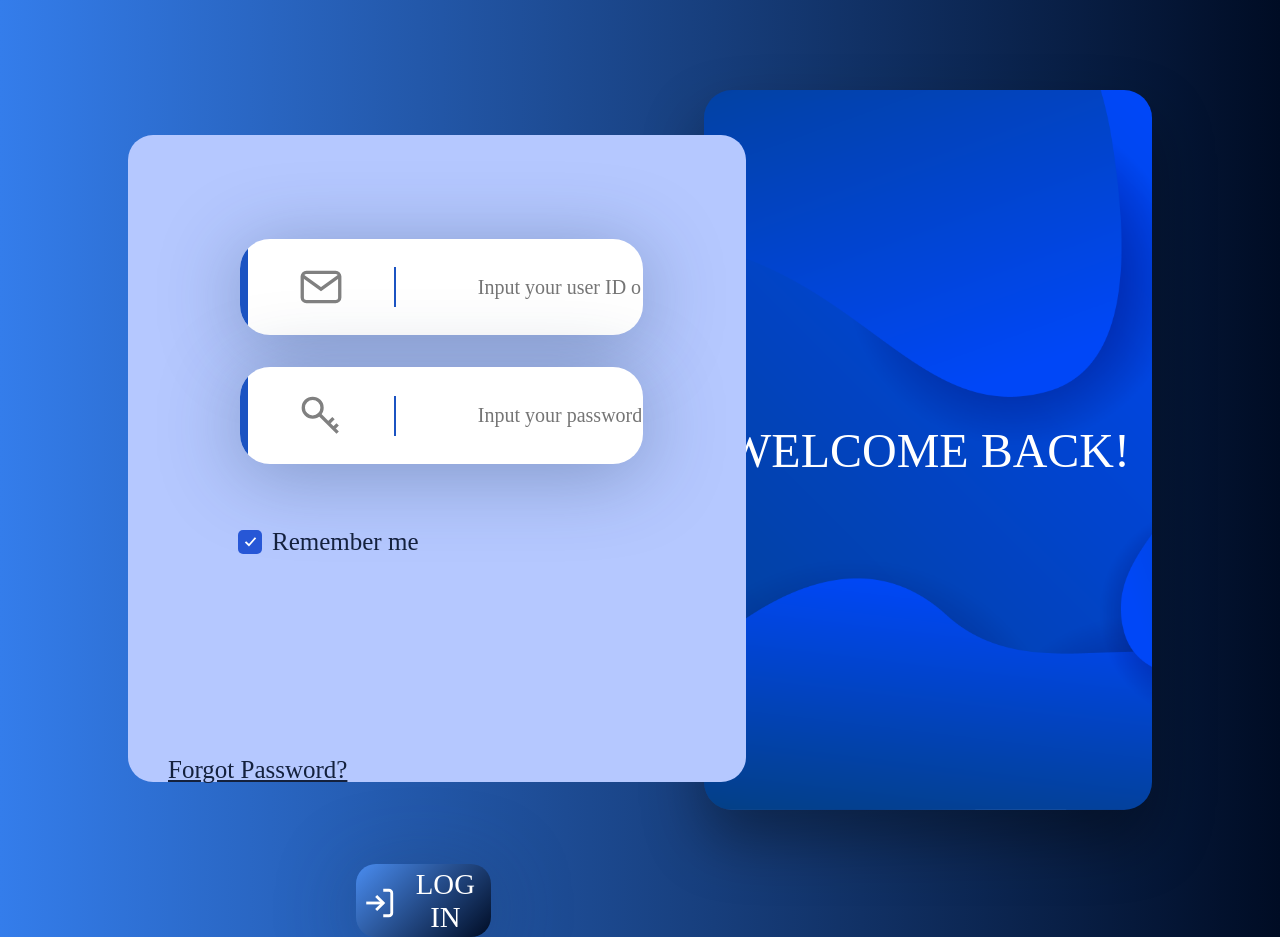
<file: index.html>
<!doctype html>
<html lang="en">
  <head>
    <meta charset="UTF-8" />
    <meta name="viewport" content="width=device-width, initial-scale=1.0" />
    <title>WALLET APP</title>
    <link rel="stylesheet" href="style.css" />
  </head>
  <body>
    <div>
      <div class="both">
        <div class="login">
          <div class="username">
            <div class="blueOne"></div>
            <div class="icon-wrap">
              <svg
                viewBox="0 0 24 24"
                fill="none"
                stroke="currentColor"
                stroke-width="1.6"
              >
                <rect x="3" y="5" width="18" height="14" rx="2" />
                <path d="M3 6.5 12 13 21 6.5" />
              </svg>
            </div>
            <div class="blueOnee"></div>
            <input
              class="teeext usernamein"
              type="text"
              placeholder="Input your user ID or Email"
            />
          </div>
          <div class="password">
            <div class="blueTwo"></div>
            <div class="icon-wrap">
              <svg
                viewBox="0 0 24 24"
                fill="none"
                stroke="currentColor"
                stroke-width="1.6"
              >
                <circle cx="8" cy="8" r="4.5" />
                <path d="M11.3 11.3 20 20M15.5 15.5 18 13M18 18l2-2" />
              </svg>
            </div>
            <div class="blueTwoo"></div>
            <input
              class="teeext passwordin"
              type="text"
              placeholder="Input your password "
            />
          </div>
          <div class="options-row">
            <label class="remember-me">
              <input type="checkbox" checked />
              <span class="checkbox-box">
                <svg
                  viewBox="0 0 24 24"
                  fill="none"
                  stroke="white"
                  stroke-width="3"
                >
                  <path d="M4 12.5 9.5 18 20 6" />
                </svg>
              </span>
              Remember me
            </label>

            <a href="#" class="forgot-password">Forgot Password?</a>
          </div>
          <a href="main.html">
            <button class="login-btn" type="button">
              <span>
                <svg viewBox="0 0 24 24" stroke-width="2">
                  <path d="M15 3h4a2 2 0 012 2v14a2 2 0 01-2 2h-4"></path>
                  <path d="M10 17l5-5-5-5"></path>
                  <path d="M15 12H3"></path>
                </svg>
              </span>
              <span>LOG IN</span>
            </button>
          </a>
        </div>
        <div class="welcoming"><span class="welcome">WELCOME BACK!</span></div>
      </div>
    </div>
    <script src="data.js"></script>
<script src="script.js"></script>
  </body>
</html>
</file>
<file: style.css>
* {
  font-family: "Book Antiqua";
  
}
body {
  height: 100vh;
  display: flex;
  justify-content: center;
  align-items: center;
  background: linear-gradient(90deg, #347deb, #000c24);
}

.welcoming {
  position: absolute;
  top: 10%;
  right: 10%;
  width: 35%;
  height: 80%;
  border-radius: 28px;
  background: url(img/Vectors.png);
  overflow: hidden;
  box-shadow: 0 30px 60px rgba(0, 0, 0, 0.35);
  z-index: 1;
  background-size: cover;
  background-position: center;
  display: flex;
  align-items: center;
  justify-content: center;
}
.login {
  position: absolute;
  left: 10%;
  top: 15%;
  width: 42%;
  height: 63%;
  background: #b5c8ff;
  border-radius: 25px;
  z-index: 2;
  padding: 40px;
}

.username {
  background-color: white;
  margin-top: 4rem;
  margin-left: 4.5rem;
  width: 75%;
  height: 17%;
  border-radius: 30px;
  display: flex;
  align-items: center;
  overflow: hidden;
  box-shadow: 0 10px 80px rgba(31, 58, 88, 0.35);
}
.password {
  background-color: white;
  margin-top: 2rem;
  margin-left: 4.5rem;
  width: 75%;
  height: 17%;
  border-radius: 30px;
  display: flex;
  align-items: center;
  overflow: hidden;
  box-shadow: 0 10px 80px rgba(31, 58, 88, 0.35);
}
.login-btn {
  background: linear-gradient(135deg, #4a8df1, #000c24);
  margin-top: 5rem;
  margin-left: 35%;
  width: 25%;
  height: 13%;
  border-radius: 20px;
  box-shadow: 0 10px 80px rgba(31, 58, 88, 0.35);
  border: none;
  cursor: pointer;
  display: flex;
  align-items: center;
  justify-content: center;
  gap: 10px;
}

.login-btn svg {
  width: 34px;
  height: 34px;
  fill: none;
  stroke: white;
  flex-shrink: 0;
  margin-top: 0.7rem;
}
.login-btn span {
  font-size: 1.8rem;
  color: white;
}

.icon-wrap {
  display: flex;
  width: 50px;
  height: 50px;
  margin-left: 3rem;
  color: gray;
}

.blueOne {
  background-color: #1b53c2;
  margin-top: 0rem;
  margin-left: 0rem;
  width: 5%;
  height: 6.4rem;
  border-radius: 30px 0px 0px 30px;
}
.blueOnee {
  background-color: #1b53c2;
  margin-top: 0rem;
  margin-left: 3rem;
  width: 1%;
  height: 2.5rem;
}

.blueTwo {
  background-color: #1b53c2;
  margin-top: 0rem;
  margin-left: 0rem;
  width: 5%;
  height: 6.4rem;
  border-radius: 30px 0px 0px 30px;
}
.teeext {
  border: none;
  outline: none;
  background: transparent;
  box-shadow: none;
  -webkit-appearance: none;
  -moz-appearance: none;
  appearance: none;
  font-size: 20px;
  width: 100%;
  margin-left: 5rem;
}

.blueTwoo {
  background-color: #1b53c2;
  margin-top: 0rem;
  margin-left: 3rem;
  width: 1%;
  height: 2.5rem;
}

.welcome {
  font-size: 3rem;
  text-align: center;
  color: white;
}

.options-row {
  display: flex;
  align-items: center;
  margin-top: 4rem;
  flex-wrap: wrap;
  gap: 200px;
}

.remember-me {
  display: flex;
  align-items: center;
  gap: 10px;
  font-size: 25px;
  color: #14213d;
  cursor: pointer;
  user-select: none;
  margin-left: 70px;
  
}
.remember-me input[type="checkbox"] {
  display: none;
}
.checkbox-box {
  width: 24px;
  height: 24px;
  border-radius: 5px;
  background: #2757d6;
  display: flex;
  align-items: center;
  justify-content: center;
  flex-shrink: 0;
}

.checkbox-box svg {
  width: 15px;
  height: 15px;
}

.forgot-password {
  font-size: 25px;
  color: #14213d;
  text-decoration: underline;
}



a {
  text-decoration: none;
  color: inherit;
}
</file>
<file: main-style.css>
body {
  margin: 0;
  padding: 40px;
  font-family:
    "Book Antiqua", Palatino, "Palatino Linotype", "Palatino LT STD", Georgia,
    serif;

  background: linear-gradient(90deg, #347deb, #000c24);
  color: white;
}
.top {
  display: flex;
  justify-content: center;
  align-items: center;
  margin: 10px 0px 40px 50px;
}
.top h1 {
  font-size: 55px;
  margin: 0;
  margin-right: 800px;
  margin-left: -50px;
}
.top .balance {
  font-size: 65px;
}
.cont {
  display: flex;
  gap: 50px;
  margin: 10px 200px 100px 200px;
}
.transactions {
  background-color: #7d9df0;
  border-radius: 30px;
  padding: 20px;
  flex: 2;
}

.row {
  display: flex;
  justify-content: space-between;
  align-items: center;
  padding: 10px 10px;
  border-bottom: 1px solid rgba(255, 255, 255, 0.3);
}

.row:last-child {
  border-bottom: none;
}
.tag {
  padding: 8px 20px;
  border-radius: 20px;
  color: white;
  font-size: 20px;
  margin-left: 20px;
}
.reddd {
    background: linear-gradient(90deg, #e35252, #4f0303);

}
.deposit {
  background: linear-gradient(90deg, #93fd88, #0e5400);
}

.withdrawal {
  background: linear-gradient(90deg, #93fd88, #0e5400);
}

.amount {
  font-size: 45px;
  margin-right: 30px;
}
.cards {
  flex: 1;
  display: flex;
  flex-direction: column;
  gap: 25px;
}

.card {
  border-radius: 50px;
  padding: 35px;
  color: white;
}

.card h2 {
  margin: -10px 0 20px 0;
  font-size: 40px;
}

.card .inputs {
  display: flex;
  align-items: center;
  gap: 10px;
}

.card input {
  flex: 1;
  padding: 12px;
  border-radius: 10px;
  border: none;
  background-color: rgba(255, 255, 255, 0.4);
}

.card button {
  padding: 12px 15px;
  border-radius: 10px;
  border: none;
  background-color: white;
  cursor: pointer;
}

.labels {
  display: flex;
  justify-content: normal;
  margin-top: 5px;
}

.labels span {
  font-size: 22px;
  text-align: center;
  flex: 1;
  margin-top: 2px;
}

.transfer {
  background: linear-gradient(90deg, #f9e85d, #c85102);
}

.transfer .labels,
.close .labels {
  padding-right: 55px;
}
.loan .labels {
  width: 40%;
}

.loan {
  background: linear-gradient(90deg, #93fd88, #0e5400);
}
.loan .inputs input {
  flex: none;
  width: 35%;
}

.close {
  background: linear-gradient(90deg, #e35252, #4f0303);
}

.bottom {
 max-width: 1300px;
  margin: -60px auto -10px auto;
  display: flex;
  align-items: center;
  gap: 40px;
}

.bottom .green {
  color: #6fff6f;
  font-size: 35px;
}

.bottom .red {
  color: #ff7f6f;
  font-size: 35px;
}

.logout-timer {
  max-width: 1100px;   
  margin: 20px 75px 0 auto;
  color: rgba(255, 255, 255, 0.7);
  font-size: 16px;
}
</file>
